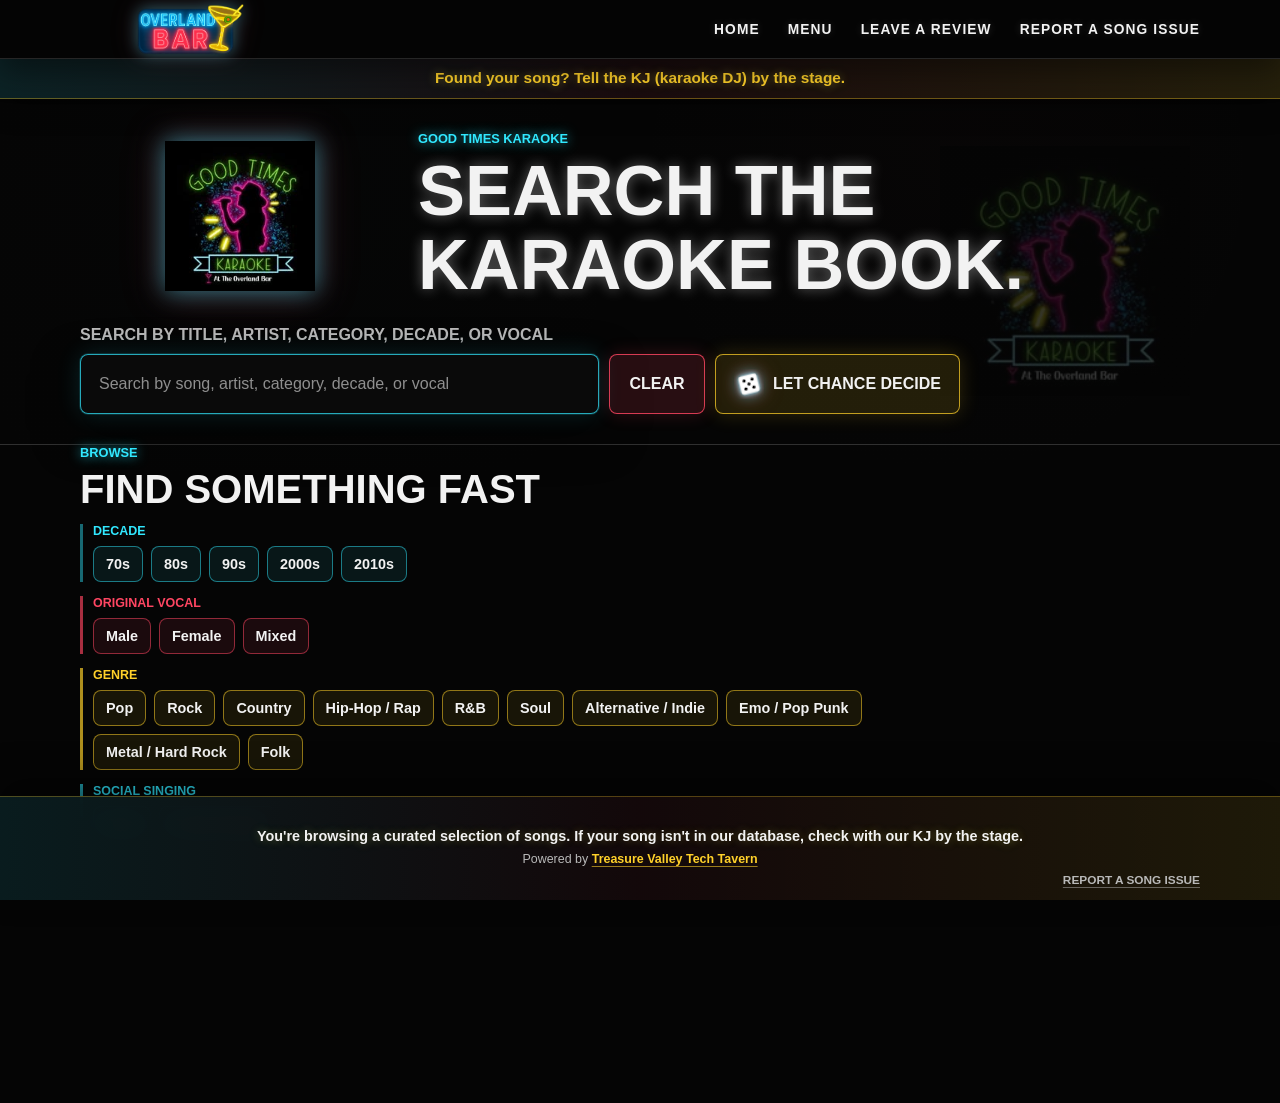
<file: index.html>
<!doctype html>
<html lang="en">
  <head>
    <meta charset="utf-8">
    <meta name="viewport" content="width=device-width, initial-scale=1">
    <title>Good Times Karaoke Song Search</title>
    <link rel="icon" type="image/png" sizes="32x32" href="assets/favicon-32x32.png">
    <link rel="icon" type="image/png" sizes="16x16" href="assets/favicon-16x16.png">
    <link rel="apple-touch-icon" sizes="180x180" href="assets/apple-touch-icon.png">
    <link rel="stylesheet" href="styles.css?v=20260419-compact-mobile-footer">
  </head>
  <body>
    <header class="site-header" aria-label="Overland Bar site navigation">
      <a class="site-logo-link" href="https://overlandbar.com/" aria-label="Overland Bar home">
        <img class="site-logo" src="assets/overland-bar-logo-wide.png" alt="Overland Bar">
      </a>
      <nav class="site-nav" aria-label="Main navigation">
        <a href="https://overlandbar.com/">Home</a>
        <a href="https://overlandbar.com/menu">Menu</a>
        <a href="https://overlandbar.com/review">Leave a Review</a>
        <a href="https://overlandbar.com/song-issue">Report a Song Issue</a>
      </nav>
    </header>

    <div class="sticky-helper-bar" role="note">
      Found your song? Tell the KJ (karaoke DJ) by the stage.
    </div>

    <main class="app-shell">
      <section class="search-band" aria-labelledby="page-title">
        <div class="brand-row">
          <img class="brand-mark" src="assets/good-times-karaoke.jpg" alt="Good Times Karaoke at the Overland Bar">
          <div>
            <p class="eyebrow">Good Times Karaoke</p>
            <h1 id="page-title">Search the karaoke book.</h1>
          </div>
        </div>

        <form class="search-panel" id="song-search-form" role="search">
          <label for="song-search">Search by title, artist, category, decade, or vocal</label>
          <div class="search-row">
            <input
              id="song-search"
              type="search"
              autocomplete="off"
              placeholder="Search by song, artist, category, decade, or vocal"
              aria-describedby="result-count"
            >
            <button id="clear-search" type="button">Clear</button>
            <button class="dice-button dice-button-inline" id="top-dice-button" type="button">
              <img class="dice-icon" src="data:image/svg+xml,%3Csvg xmlns='http://www.w3.org/2000/svg' viewBox='0 0 80 80'%3E%3Cdefs%3E%3Cfilter id='g' x='-60%25' y='-60%25' width='220%25' height='220%25'%3E%3CfeDropShadow dx='0' dy='0' stdDeviation='6' flood-color='%2331e8ff' flood-opacity='.9'/%3E%3CfeDropShadow dx='0' dy='0' stdDeviation='9' flood-color='%23ff4662' flood-opacity='.55'/%3E%3C/filter%3E%3C/defs%3E%3Cg transform='rotate(-14 40 40)' filter='url(%23g)'%3E%3Crect x='15' y='15' width='50' height='50' rx='9' fill='%23f2f2f2'/%3E%3Crect x='18' y='18' width='44' height='44' rx='7' fill='%23ffffff'/%3E%3Ccircle cx='29' cy='29' r='4.5' fill='%23050505'/%3E%3Ccircle cx='51' cy='29' r='4.5' fill='%23050505'/%3E%3Ccircle cx='40' cy='40' r='4.5' fill='%23050505'/%3E%3Ccircle cx='29' cy='51' r='4.5' fill='%23050505'/%3E%3Ccircle cx='51' cy='51' r='4.5' fill='%23050505'/%3E%3C/g%3E%3C/svg%3E" alt="">
              <span>Let Chance Decide</span>
            </button>
          </div>
          <p class="filter-summary" id="filter-summary" aria-live="polite" hidden></p>
        </form>

      </section>

      <section class="results-band" id="results-section" aria-labelledby="results-title" hidden>
        <div class="summary-row">
          <div>
            <p class="eyebrow">Song book</p>
            <h2 id="results-title">Available songs</h2>
          </div>
          <p id="result-count" class="result-count" aria-live="polite">Loading songs...</p>
        </div>

        <div class="table-wrap">
          <table>
            <thead>
              <tr>
                <th class="title-column" scope="col">Title</th>
                <th class="artist-column" scope="col">Artist</th>
              </tr>
            </thead>
            <tbody id="song-results"></tbody>
          </table>
          <p id="empty-state" class="empty-state" hidden>No songs match that search.</p>
        </div>
        <button class="load-more-button" id="load-more-results" type="button" hidden>Show next 15</button>
      </section>

      <section class="popular-band" aria-label="Browse and song suggestions">
        <div class="popular-panel" id="similar-panel" hidden>
          <div class="popular-heading">
            <p class="eyebrow">Similar picks</p>
            <h2 id="similar-title">Similar songs</h2>
          </div>
          <div class="table-wrap compact-table">
            <table>
              <thead>
                <tr>
                  <th class="title-column" scope="col">Title</th>
                  <th class="artist-column" scope="col">Artist</th>
                </tr>
              </thead>
              <tbody id="similar-results"></tbody>
            </table>
          </div>
        </div>

        <section class="browse-panel" aria-label="Browse songs">
          <div class="browse-heading">
            <p class="eyebrow">Browse</p>
            <h2>Find something fast</h2>
          </div>

          <div class="browse-group browse-decade">
            <p class="browse-label">Decade</p>
            <div class="browse-buttons">
              <button class="browse-button" type="button" data-search="70s" data-field="decade">70s</button>
              <button class="browse-button" type="button" data-search="80s" data-field="decade">80s</button>
              <button class="browse-button" type="button" data-search="90s" data-field="decade">90s</button>
              <button class="browse-button" type="button" data-search="2000s" data-field="decade">2000s</button>
              <button class="browse-button" type="button" data-search="2010s" data-field="decade">2010s</button>
            </div>
          </div>

          <div class="browse-group browse-vocal">
            <p class="browse-label">Original vocal</p>
            <div class="browse-buttons">
              <button class="browse-button" type="button" data-search="male" data-field="originalVocal">Male</button>
              <button class="browse-button" type="button" data-search="female" data-field="originalVocal">Female</button>
              <button class="browse-button" type="button" data-search="mixed" data-field="originalVocal">Mixed</button>
            </div>
          </div>

          <div class="browse-group browse-genre">
            <p class="browse-label">Genre</p>
            <div class="browse-buttons">
              <button class="browse-button" type="button" data-search="pop" data-field="categories">Pop</button>
              <button class="browse-button" type="button" data-search="rock" data-field="categories">Rock</button>
              <button class="browse-button" type="button" data-search="country" data-field="categories">Country</button>
              <button class="browse-button" type="button" data-search="hip hop rap" data-field="categories">Hip-Hop / Rap</button>
              <button class="browse-button" type="button" data-search="r b" data-field="categories">R&amp;B</button>
              <button class="browse-button" type="button" data-search="soul" data-field="categories">Soul</button>
              <button class="browse-button" type="button" data-search="alternative indie" data-field="categories">Alternative / Indie</button>
              <button class="browse-button" type="button" data-search="emo pop punk" data-field="categories">Emo / Pop Punk</button>
              <button class="browse-button" type="button" data-search="metal hard rock" data-field="categories">Metal / Hard Rock</button>
              <button class="browse-button" type="button" data-search="folk" data-field="categories">Folk</button>
            </div>
          </div>

          <div class="browse-group browse-social">
            <p class="browse-label">Social singing</p>
            <div class="browse-buttons">
              <button class="browse-button" type="button" data-search="duets" data-field="socialSinging">Duet</button>
              <button class="browse-button" type="button" data-search="group song" data-field="socialSinging">Group Songs</button>
            </div>
          </div>
        </section>

        <div class="dice-panel" id="dice-panel" hidden>
          <div class="popular-heading">
            <p class="eyebrow">Let chance decide</p>
            <h2 id="dice-title">Roll for a song</h2>
          </div>
          <p class="dice-copy">Tap for a fresh handful of karaoke ideas.</p>
          <button class="dice-button" id="dice-button" type="button">
            <img class="dice-icon" src="data:image/svg+xml,%3Csvg xmlns='http://www.w3.org/2000/svg' viewBox='0 0 80 80'%3E%3Cdefs%3E%3Cfilter id='g' x='-60%25' y='-60%25' width='220%25' height='220%25'%3E%3CfeDropShadow dx='0' dy='0' stdDeviation='6' flood-color='%2331e8ff' flood-opacity='.9'/%3E%3CfeDropShadow dx='0' dy='0' stdDeviation='9' flood-color='%23ff4662' flood-opacity='.55'/%3E%3C/filter%3E%3C/defs%3E%3Cg transform='rotate(-14 40 40)' filter='url(%23g)'%3E%3Crect x='15' y='15' width='50' height='50' rx='9' fill='%23f2f2f2'/%3E%3Crect x='18' y='18' width='44' height='44' rx='7' fill='%23ffffff'/%3E%3Ccircle cx='29' cy='29' r='4.5' fill='%23050505'/%3E%3Ccircle cx='51' cy='29' r='4.5' fill='%23050505'/%3E%3Ccircle cx='40' cy='40' r='4.5' fill='%23050505'/%3E%3Ccircle cx='29' cy='51' r='4.5' fill='%23050505'/%3E%3Ccircle cx='51' cy='51' r='4.5' fill='%23050505'/%3E%3C/g%3E%3C/svg%3E" alt="">
            <span>Roll Again</span>
          </button>

          <div class="dice-results" id="dice-results" hidden>
            <div class="dice-column dice-ladies">
              <h3>Ladies</h3>
              <ul id="dice-female-results" class="dice-list"></ul>
            </div>
            <div class="dice-column dice-men">
              <h3>Men</h3>
              <ul id="dice-male-results" class="dice-list"></ul>
            </div>
          </div>
        </div>
      </section>
    </main>

    <footer class="site-credit-footer">
      <p class="catalogue-note">You're browsing a curated selection of songs. If your song isn't in our database, check with our KJ by the stage.</p>
      <p class="powered-by">Powered by <a href="https://treasurevalleytechtavern.com/">Treasure Valley Tech Tavern</a></p>
      <a class="footer-report-link" href="https://overlandbar.com/song-issue">Report a Song Issue</a>
    </footer>

    <script src="app.js?v=20260419-derived-decades"></script>
  </body>
</html>
</file>
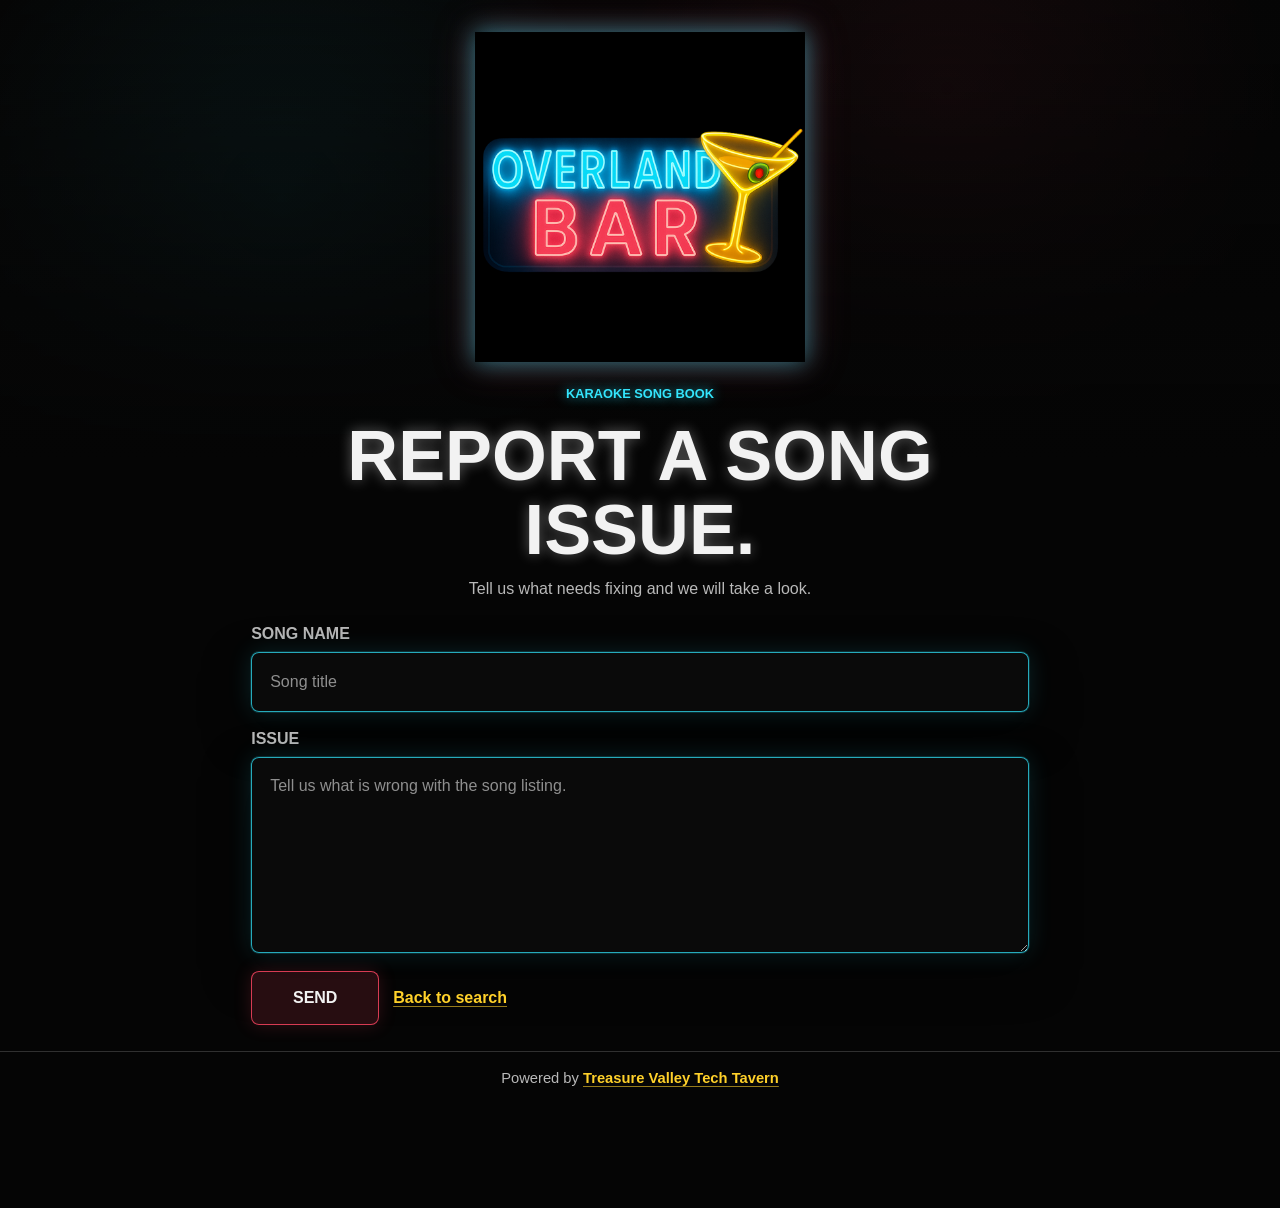
<file: report-song-issue.html>
<!doctype html>
<html lang="en">
  <head>
    <meta charset="utf-8">
    <meta name="viewport" content="width=device-width, initial-scale=1">
    <title>Report a Song Issue | Overland Bar</title>
    <link rel="icon" type="image/png" sizes="32x32" href="assets/favicon-32x32.png">
    <link rel="icon" type="image/png" sizes="16x16" href="assets/favicon-16x16.png">
    <link rel="apple-touch-icon" sizes="180x180" href="assets/apple-touch-icon.png">
    <link rel="stylesheet" href="styles.css?v=20260418-logo-scroll">
  </head>
  <body>
    <main class="app-shell issue-shell">
      <section class="issue-band" aria-labelledby="issue-title">
        <a class="issue-logo-link" href="index.html" aria-label="Back to karaoke song search">
          <img class="issue-logo" src="assets/overland-bar-logo.png" alt="Overland Bar">
        </a>

        <div class="issue-heading">
          <p class="eyebrow">Karaoke song book</p>
          <h1 id="issue-title">Report a song issue.</h1>
          <p class="helper-copy">
            Tell us what needs fixing and we will take a look.
          </p>
        </div>

        <form class="issue-form" id="song-issue-form">
          <div class="form-field">
            <label for="issue-song-name">Song name</label>
            <input
              id="issue-song-name"
              name="songName"
              type="text"
              autocomplete="off"
              required
              placeholder="Song title"
            >
          </div>

          <div class="form-field">
            <label for="issue-details">Issue</label>
            <textarea
              id="issue-details"
              name="issue"
              required
              rows="7"
              placeholder="Tell us what is wrong with the song listing."
            ></textarea>
          </div>

          <div class="issue-actions">
            <button type="submit">Send</button>
            <a class="secondary-link" href="index.html">Back to search</a>
          </div>
        </form>
      </section>

      <footer class="site-footer">
        Powered by
        <a href="https://treasurevalleytechtavern.com/">Treasure Valley Tech Tavern</a>
      </footer>
    </main>

    <script>
      const issueForm = document.querySelector("#song-issue-form");

      issueForm.addEventListener("submit", (event) => {
        event.preventDefault();

        const songName = document.querySelector("#issue-song-name").value.trim();
        const issue = document.querySelector("#issue-details").value.trim();

        if (!songName || !issue) {
          issueForm.reportValidity();
          return;
        }

        const subject = `Song issue reported: ${songName}`;
        const body = [
          `Song name: ${songName}`,
          "",
          "Issue:",
          issue
        ].join("\n");

        window.location.href = `mailto:cambria@treasurevalleytechtavern.com?subject=${encodeURIComponent(subject)}&body=${encodeURIComponent(body)}`;
      });
    </script>
  </body>
</html>
</file>
<file: styles.css>
:root {
  color-scheme: dark;
  --header-height: 58px;
  --bottom-bar-height: 104px;
  --black: #050505;
  --charcoal: #121212;
  --panel: #181818;
  --line: #303030;
  --white: #f2f2f2;
  --muted: #b9b9b9;
  --cyan: #31e8ff;
  --red: #ff4662;
  --gold: #ffd12a;
  --shadow: 0 18px 46px rgba(0, 0, 0, 0.55);
}

* {
  box-sizing: border-box;
}

[hidden] {
  display: none !important;
}

body {
  margin: 0;
  min-width: 320px;
  padding-bottom: var(--bottom-bar-height);
  background: var(--black);
  color: var(--white);
  font-family: "Trebuchet MS", Arial, Helvetica, sans-serif;
}

.site-header {
  position: sticky;
  top: 0;
  z-index: 30;
  display: flex;
  align-items: center;
  justify-content: space-between;
  gap: 18px;
  min-height: var(--header-height);
  padding: 3px max(18px, calc((100vw - 1120px) / 2));
  border-bottom: 1px solid rgba(48, 48, 48, 0.78);
  background: rgba(5, 5, 5, 0.96);
  box-shadow: 0 12px 30px rgba(0, 0, 0, 0.42);
  backdrop-filter: blur(12px);
  transition: min-height 180ms ease, padding 180ms ease;
}

.site-logo-link {
  display: inline-flex;
  align-items: center;
  flex: 0 0 auto;
}

.site-logo {
  display: block;
  width: min(220px, 42vw);
  max-height: 52px;
  object-fit: contain;
  filter:
    drop-shadow(0 0 8px rgba(49, 232, 255, 0.38))
    drop-shadow(0 0 12px rgba(255, 70, 98, 0.18));
  transition: width 180ms ease, max-height 180ms ease;
}

.site-nav {
  display: flex;
  align-items: center;
  justify-content: flex-end;
  gap: clamp(12px, 2.7vw, 28px);
  flex-wrap: wrap;
}

.site-nav a {
  color: var(--white);
  font-size: 0.86rem;
  font-weight: 700;
  letter-spacing: 0.08em;
  text-decoration: none;
  text-transform: uppercase;
  text-shadow: 0 0 10px rgba(255, 255, 255, 0.18);
}

.site-nav a:hover,
.site-nav a:focus-visible {
  color: var(--cyan);
}

.sticky-helper-bar {
  position: sticky;
  top: var(--header-height);
  z-index: 25;
  padding: 9px 18px;
  border-bottom: 1px solid rgba(255, 209, 42, 0.35);
  background:
    linear-gradient(90deg, rgba(49, 232, 255, 0.12), rgba(255, 70, 98, 0.08), rgba(255, 209, 42, 0.12)),
    rgba(8, 8, 8, 0.96);
  color: var(--gold);
  font-size: 0.96rem;
  font-weight: 700;
  line-height: 1.35;
  text-align: center;
  text-shadow:
    0 0 10px rgba(255, 209, 42, 0.42),
    0 0 18px rgba(49, 232, 255, 0.2);
  box-shadow: 0 10px 26px rgba(0, 0, 0, 0.32);
  transition: top 180ms ease;
}

button,
input,
textarea {
  font: inherit;
}

form {
  margin: 0;
}

.app-shell {
  min-height: 100vh;
  background:
    linear-gradient(180deg, rgba(5, 5, 5, 0.42), var(--black) 42%),
    radial-gradient(circle at 22% 18%, rgba(49, 232, 255, 0.12), transparent 26%),
    radial-gradient(circle at 74% 8%, rgba(255, 70, 98, 0.1), transparent 24%),
    var(--black);
}

.site-credit-footer {
  position: fixed;
  right: 0;
  bottom: 0;
  left: 0;
  z-index: 35;
  display: grid;
  grid-template-areas:
    "catalogue"
    "powered";
  grid-template-columns: minmax(0, 1fr);
  align-items: center;
  align-content: center;
  justify-items: center;
  gap: 6px;
  min-height: var(--bottom-bar-height);
  padding: 12px max(18px, calc((100vw - 1120px) / 2)) 14px;
  border-top: 1px solid rgba(255, 209, 42, 0.28);
  background:
    linear-gradient(90deg, rgba(49, 232, 255, 0.1), rgba(255, 70, 98, 0.06), rgba(255, 209, 42, 0.1)),
    rgba(5, 5, 5, 0.97);
  color: var(--muted);
  font-size: 0.82rem;
  text-align: center;
  box-shadow: 0 -14px 34px rgba(0, 0, 0, 0.5);
  backdrop-filter: blur(12px);
}

.site-credit-footer p {
  margin: 0;
}

.catalogue-note {
  grid-area: catalogue;
  max-width: 960px;
  justify-self: center;
  color: var(--white);
  font-size: 0.9rem;
  font-weight: 700;
  line-height: 1.35;
  text-shadow:
    0 0 10px rgba(255, 209, 42, 0.3),
    0 0 16px rgba(49, 232, 255, 0.16);
}

.powered-by {
  grid-area: powered;
  color: var(--muted);
  font-size: 0.78rem;
  line-height: 1.25;
}

.site-credit-footer a {
  color: var(--gold);
  font-weight: 700;
  text-decoration-color: rgba(255, 209, 42, 0.58);
  text-underline-offset: 3px;
}

.site-credit-footer a:hover {
  color: var(--white);
}

.footer-report-link {
  position: absolute;
  right: max(18px, calc((100vw - 1120px) / 2));
  bottom: 13px;
  color: var(--muted) !important;
  font-size: 0.74rem;
  text-decoration-color: rgba(185, 185, 185, 0.48) !important;
  text-transform: uppercase;
}

.footer-report-link:hover {
  color: var(--gold) !important;
}

.search-band {
  display: grid;
  gap: 24px;
  padding: 32px max(18px, calc((100vw - 1120px) / 2)) 30px;
  border-bottom: 1px solid var(--line);
  background:
    linear-gradient(90deg, rgba(5, 5, 5, 0.94), rgba(5, 5, 5, 0.78)),
    url("assets/good-times-karaoke.jpg") right 7vw center / min(26vw, 250px) auto no-repeat;
}

.brand-row,
.summary-row,
.search-row {
  display: flex;
  align-items: center;
}

.brand-row {
  gap: 18px;
}

.brand-mark {
  width: min(320px, 54vw);
  max-height: 150px;
  border-radius: 8px;
  object-fit: contain;
  filter:
    drop-shadow(0 0 12px rgba(49, 232, 255, 0.5))
    drop-shadow(0 0 18px rgba(255, 70, 98, 0.25));
}

.eyebrow {
  margin: 0 0 8px;
  color: var(--cyan);
  font-size: 0.8rem;
  font-weight: 700;
  letter-spacing: 0;
  text-transform: uppercase;
  text-shadow: 0 0 12px rgba(49, 232, 255, 0.74);
}

h1,
h2 {
  margin: 0;
  line-height: 1.05;
  text-transform: uppercase;
}

h1 {
  max-width: 780px;
  font-size: clamp(2rem, 7vw, 4.4rem);
  text-shadow: 0 0 14px rgba(255, 255, 255, 0.36);
}

h2 {
  font-size: clamp(1.6rem, 4vw, 2.5rem);
}

.search-panel {
  display: grid;
  gap: 10px;
  max-width: 880px;
}

.search-panel label {
  color: var(--muted);
  font-weight: 700;
  text-transform: uppercase;
}

.search-row {
  gap: 10px;
  align-items: stretch;
}

.filter-summary {
  margin: 10px 0 0;
  color: var(--gold);
  font-size: 0.95rem;
  font-weight: 700;
  line-height: 1.4;
  text-shadow: 0 0 12px rgba(255, 209, 42, 0.28);
}

#song-search {
  width: 100%;
  min-height: 60px;
  border: 1px solid rgba(49, 232, 255, 0.72);
  border-radius: 8px;
  padding: 0 18px;
  background: rgba(12, 12, 12, 0.9);
  color: var(--white);
  box-shadow:
    0 0 0 1px rgba(49, 232, 255, 0.14),
    0 0 24px rgba(49, 232, 255, 0.14),
    var(--shadow);
}

#song-search::placeholder {
  color: #8f8f8f;
}

#song-search:focus {
  border-color: var(--cyan);
  outline: 3px solid rgba(49, 232, 255, 0.22);
}

button {
  min-height: 44px;
  border: 1px solid rgba(255, 70, 98, 0.82);
  border-radius: 8px;
  padding: 0 18px;
  cursor: pointer;
  display: inline-flex;
  align-items: center;
  justify-content: center;
  background: rgba(255, 70, 98, 0.14);
  color: var(--white);
  font-weight: 700;
  text-decoration: none;
  text-transform: uppercase;
  white-space: nowrap;
  box-shadow: 0 0 18px rgba(255, 70, 98, 0.18);
}

button:hover {
  background: rgba(255, 70, 98, 0.26);
}

#clear-search {
  min-width: 96px;
}

.browse-panel {
  display: grid;
  gap: 14px;
  max-width: 920px;
}

.browse-group {
  display: grid;
  gap: 8px;
  border-left: 3px solid rgba(49, 232, 255, 0.44);
  padding-left: 10px;
}

.browse-label {
  margin: 0;
  color: var(--cyan);
  font-size: 0.78rem;
  font-weight: 700;
  text-transform: uppercase;
}

.browse-buttons {
  display: flex;
  flex-wrap: wrap;
  gap: 8px;
}

.browse-button {
  min-height: 36px;
  border-color: rgba(49, 232, 255, 0.48);
  padding: 0 12px;
  background: rgba(49, 232, 255, 0.08);
  color: var(--white);
  font-size: 0.9rem;
  text-transform: none;
  box-shadow: none;
}

.browse-button:hover,
.browse-button:focus-visible,
.browse-button.is-active {
  background: rgba(49, 232, 255, 0.18);
}

.browse-vocal {
  border-left-color: rgba(255, 70, 98, 0.65);
}

.browse-vocal .browse-label {
  color: var(--red);
}

.browse-vocal .browse-button {
  border-color: rgba(255, 70, 98, 0.52);
  background: rgba(255, 70, 98, 0.09);
}

.browse-vocal .browse-button.is-active {
  background: rgba(255, 70, 98, 0.22);
}

.browse-genre {
  border-left-color: rgba(255, 209, 42, 0.68);
}

.browse-genre .browse-label {
  color: var(--gold);
}

.browse-genre .browse-button {
  border-color: rgba(255, 209, 42, 0.52);
  background: rgba(255, 209, 42, 0.08);
}

.browse-genre .browse-button.is-active {
  background: rgba(255, 209, 42, 0.2);
}

.browse-social {
  border-left-color: rgba(49, 232, 255, 0.7);
}

.popular-panel {
  display: grid;
  gap: 12px;
  max-width: 1040px;
}

.dice-panel {
  display: grid;
  gap: 14px;
  max-width: 1040px;
}

.dice-copy {
  margin: 0;
  color: var(--muted);
  line-height: 1.5;
}

.dice-button {
  width: fit-content;
  min-height: 50px;
  border-color: rgba(255, 209, 42, 0.72);
  background: rgba(255, 209, 42, 0.12);
  color: var(--white);
  gap: 9px;
  box-shadow: 0 0 20px rgba(255, 209, 42, 0.18);
}

.dice-button-inline {
  min-height: 60px;
}

.dice-icon {
  width: 30px;
  height: 30px;
  flex: 0 0 auto;
  filter:
    drop-shadow(0 0 7px rgba(49, 232, 255, 0.58))
    drop-shadow(0 0 10px rgba(255, 70, 98, 0.35));
}

.dice-button:hover {
  background: rgba(255, 209, 42, 0.22);
}

.dice-button:disabled {
  cursor: wait;
  opacity: 0.58;
}

.dice-results {
  display: grid;
  grid-template-columns: minmax(0, 1fr) minmax(0, 1fr);
  gap: 14px;
}

.dice-column {
  min-width: 0;
  border: 1px solid var(--line);
  border-radius: 8px;
  background: rgba(18, 18, 18, 0.92);
  box-shadow: var(--shadow);
}

.dice-column h3 {
  margin: 0;
  padding: 13px 16px;
  border-bottom: 1px solid var(--line);
  color: var(--cyan);
  font-size: 0.85rem;
  text-transform: uppercase;
}

.dice-ladies h3 {
  color: var(--red);
}

.dice-list {
  display: grid;
  gap: 0;
  margin: 0;
  padding: 0;
  list-style: none;
}

.dice-list li {
  display: grid;
  grid-template-columns: minmax(0, 1.08fr) minmax(0, 0.92fr);
  gap: 10px;
  padding: 13px 16px;
  border-bottom: 1px solid var(--line);
}

.dice-list li:last-child {
  border-bottom: 0;
}

.dice-song-title,
.dice-song-artist {
  min-width: 0;
  overflow-wrap: anywhere;
}

.dice-song-title {
  color: var(--white);
  font-weight: 700;
}

.dice-song-artist {
  color: var(--muted);
}

.popular-band {
  display: grid;
  gap: 30px;
  padding: 0 max(18px, calc((100vw - 1120px) / 2)) 48px;
}

.popular-heading h2 {
  font-size: clamp(1.25rem, 3vw, 1.8rem);
}

.helper-copy {
  max-width: 760px;
  margin: 0;
  color: var(--muted);
  line-height: 1.5;
}

.inline-action-link {
  display: inline-flex;
  margin-left: 12px;
  color: var(--gold);
  font-weight: 700;
  text-decoration-color: rgba(255, 209, 42, 0.58);
  text-underline-offset: 3px;
}

.inline-action-link:hover {
  color: var(--white);
}

.issue-shell {
  display: flex;
  flex-direction: column;
}

.issue-band {
  display: grid;
  gap: 24px;
  width: min(880px, 100%);
  margin: 0 auto;
  padding: 32px max(18px, 4vw) 26px;
}

.issue-logo-link {
  justify-self: center;
}

.issue-logo {
  display: block;
  width: min(330px, 76vw);
  filter:
    drop-shadow(0 0 12px rgba(49, 232, 255, 0.5))
    drop-shadow(0 0 18px rgba(255, 70, 98, 0.25));
}

.issue-heading {
  display: grid;
  gap: 10px;
  text-align: center;
}

.issue-heading .helper-copy {
  margin: 0 auto;
}

.issue-form {
  display: grid;
  gap: 18px;
  width: 100%;
}

.form-field {
  display: grid;
  gap: 9px;
}

.form-field label {
  color: var(--muted);
  font-weight: 700;
  text-transform: uppercase;
}

.form-field input,
.form-field textarea {
  width: 100%;
  border: 1px solid rgba(49, 232, 255, 0.72);
  border-radius: 8px;
  background: rgba(12, 12, 12, 0.9);
  color: var(--white);
  box-shadow:
    0 0 0 1px rgba(49, 232, 255, 0.14),
    0 0 24px rgba(49, 232, 255, 0.14),
    var(--shadow);
}

.form-field input {
  min-height: 60px;
  padding: 0 18px;
}

.form-field textarea {
  min-height: 180px;
  padding: 16px 18px;
  line-height: 1.45;
  resize: vertical;
}

.form-field input::placeholder,
.form-field textarea::placeholder {
  color: #8f8f8f;
}

.form-field input:focus,
.form-field textarea:focus {
  border-color: var(--cyan);
  outline: 3px solid rgba(49, 232, 255, 0.22);
}

.issue-actions {
  display: flex;
  align-items: center;
  gap: 14px;
  flex-wrap: wrap;
}

.issue-actions button {
  min-width: 128px;
  min-height: 54px;
}

.secondary-link,
.site-footer a {
  color: var(--gold);
  font-weight: 700;
  text-decoration-color: rgba(255, 209, 42, 0.58);
  text-underline-offset: 3px;
}

.secondary-link:hover,
.site-footer a:hover {
  color: var(--white);
}

.site-footer {
  margin-top: auto;
  padding: 18px;
  border-top: 1px solid var(--line);
  color: var(--muted);
  font-size: 0.92rem;
  text-align: center;
}

.results-band {
  padding: 30px max(18px, calc((100vw - 1120px) / 2)) 48px;
}

.summary-row {
  justify-content: space-between;
  gap: 16px;
  margin-bottom: 18px;
}

.result-count {
  min-width: 136px;
  margin: 0;
  color: var(--gold);
  font-weight: 700;
  text-align: right;
  text-shadow: 0 0 14px rgba(255, 209, 42, 0.35);
}

.table-wrap {
  position: relative;
  overflow-x: auto;
  border: 1px solid var(--line);
  border-radius: 8px;
  background: rgba(18, 18, 18, 0.92);
  box-shadow: var(--shadow);
}

table {
  width: 100%;
  min-width: 480px;
  table-layout: fixed;
  border-collapse: collapse;
}

th,
td {
  padding: 15px 18px;
  border-bottom: 1px solid var(--line);
  text-align: left;
  overflow-wrap: anywhere;
  vertical-align: top;
  word-break: normal;
}

th {
  position: sticky;
  top: 0;
  z-index: 1;
  background: #101010;
  color: var(--cyan);
  font-size: 0.82rem;
  letter-spacing: 0;
  text-transform: uppercase;
}

tbody tr:last-child td {
  border-bottom: 0;
}

tbody tr:hover {
  background: rgba(49, 232, 255, 0.08);
}

td:first-child {
  color: #ffffff;
  font-weight: 700;
}

.title-column {
  width: 56%;
}

.artist-column {
  width: 44%;
}

.compact-table th,
.compact-table td {
  padding: 12px 14px;
}

.empty-state {
  margin: 0;
  padding: 28px;
  color: var(--muted);
  font-weight: 700;
}

.request-song-button {
  display: inline-flex;
  align-items: center;
  justify-content: center;
  min-height: 44px;
  margin-top: 14px;
  border: 1px solid rgba(255, 70, 98, 0.82);
  border-radius: 8px;
  padding: 0 16px;
  background: rgba(255, 70, 98, 0.16);
  color: var(--white);
  text-decoration: none;
  text-transform: uppercase;
  box-shadow: 0 0 18px rgba(255, 70, 98, 0.2);
}

.request-song-button:hover {
  background: rgba(255, 70, 98, 0.3);
}

.load-more-button {
  margin-top: 18px;
  border-color: rgba(49, 232, 255, 0.72);
  background: rgba(49, 232, 255, 0.1);
}

.load-more-button:hover {
  background: rgba(49, 232, 255, 0.2);
}

mark {
  border-radius: 4px;
  padding: 0 2px;
  background: rgba(255, 209, 42, 0.35);
  color: inherit;
}

@media (min-width: 761px) {
  body {
    --header-height: 58px;
  }
}

@media (max-width: 760px) {
  body {
    --header-height: 96px;
    --bottom-bar-height: 96px;
  }

  .site-header {
    align-items: center;
    flex-direction: column;
    gap: 5px;
    padding-top: 4px;
    padding-bottom: 5px;
  }

  .site-logo {
    width: min(180px, 68vw);
    max-height: 42px;
  }

  .site-nav {
    justify-content: center;
    gap: 8px 14px;
  }

  .site-nav a {
    font-size: 0.72rem;
    letter-spacing: 0.06em;
  }

  .sticky-helper-bar {
    padding: 8px 14px;
    font-size: 0.86rem;
  }

  .search-band {
    padding-top: 24px;
    background:
      linear-gradient(180deg, rgba(5, 5, 5, 0.9), rgba(5, 5, 5, 0.96)),
      url("assets/good-times-karaoke.jpg") right 18px top 18px / 112px auto no-repeat;
  }

  .brand-row {
    align-items: flex-start;
    flex-direction: column;
  }

  .brand-mark {
    width: min(260px, 72vw);
    max-height: 118px;
  }

  .search-row,
  .summary-row {
    align-items: stretch;
    flex-direction: column;
  }

  #clear-search,
  .dice-button-inline,
  .result-count {
    width: 100%;
    text-align: left;
  }

  table {
    min-width: 100%;
  }

  th,
  td {
    padding: 11px 8px;
  }

  .title-column {
    width: 54%;
  }

  .artist-column {
    width: 46%;
  }

  th {
    font-size: 0.68rem;
  }

  td:nth-child(1),
  td:nth-child(2) {
    min-width: 0;
    white-space: normal;
    overflow-wrap: anywhere;
  }

  .dice-results,
  .dice-list li {
    grid-template-columns: minmax(0, 1fr) minmax(0, 1fr);
  }

  .dice-button {
    width: 100%;
  }

  .dice-list li {
    padding: 12px 10px;
  }

  .inline-action-link {
    display: flex;
    margin: 10px 0 0;
  }

  .issue-band {
    padding-top: 22px;
  }

  .issue-heading {
    text-align: left;
  }

  .issue-heading .helper-copy {
    margin: 0;
  }

  .issue-actions,
  .issue-actions button,
  .secondary-link {
    width: 100%;
  }

  .site-credit-footer {
    gap: 4px;
    padding: 8px 12px 18px;
  }

  .footer-report-link {
    position: absolute;
    right: 12px;
    bottom: 5px;
  }

  .catalogue-note {
    font-size: 0.68rem;
    line-height: 1.22;
  }

  .powered-by,
  .footer-report-link {
    font-size: 0.63rem;
  }

}
</file>
